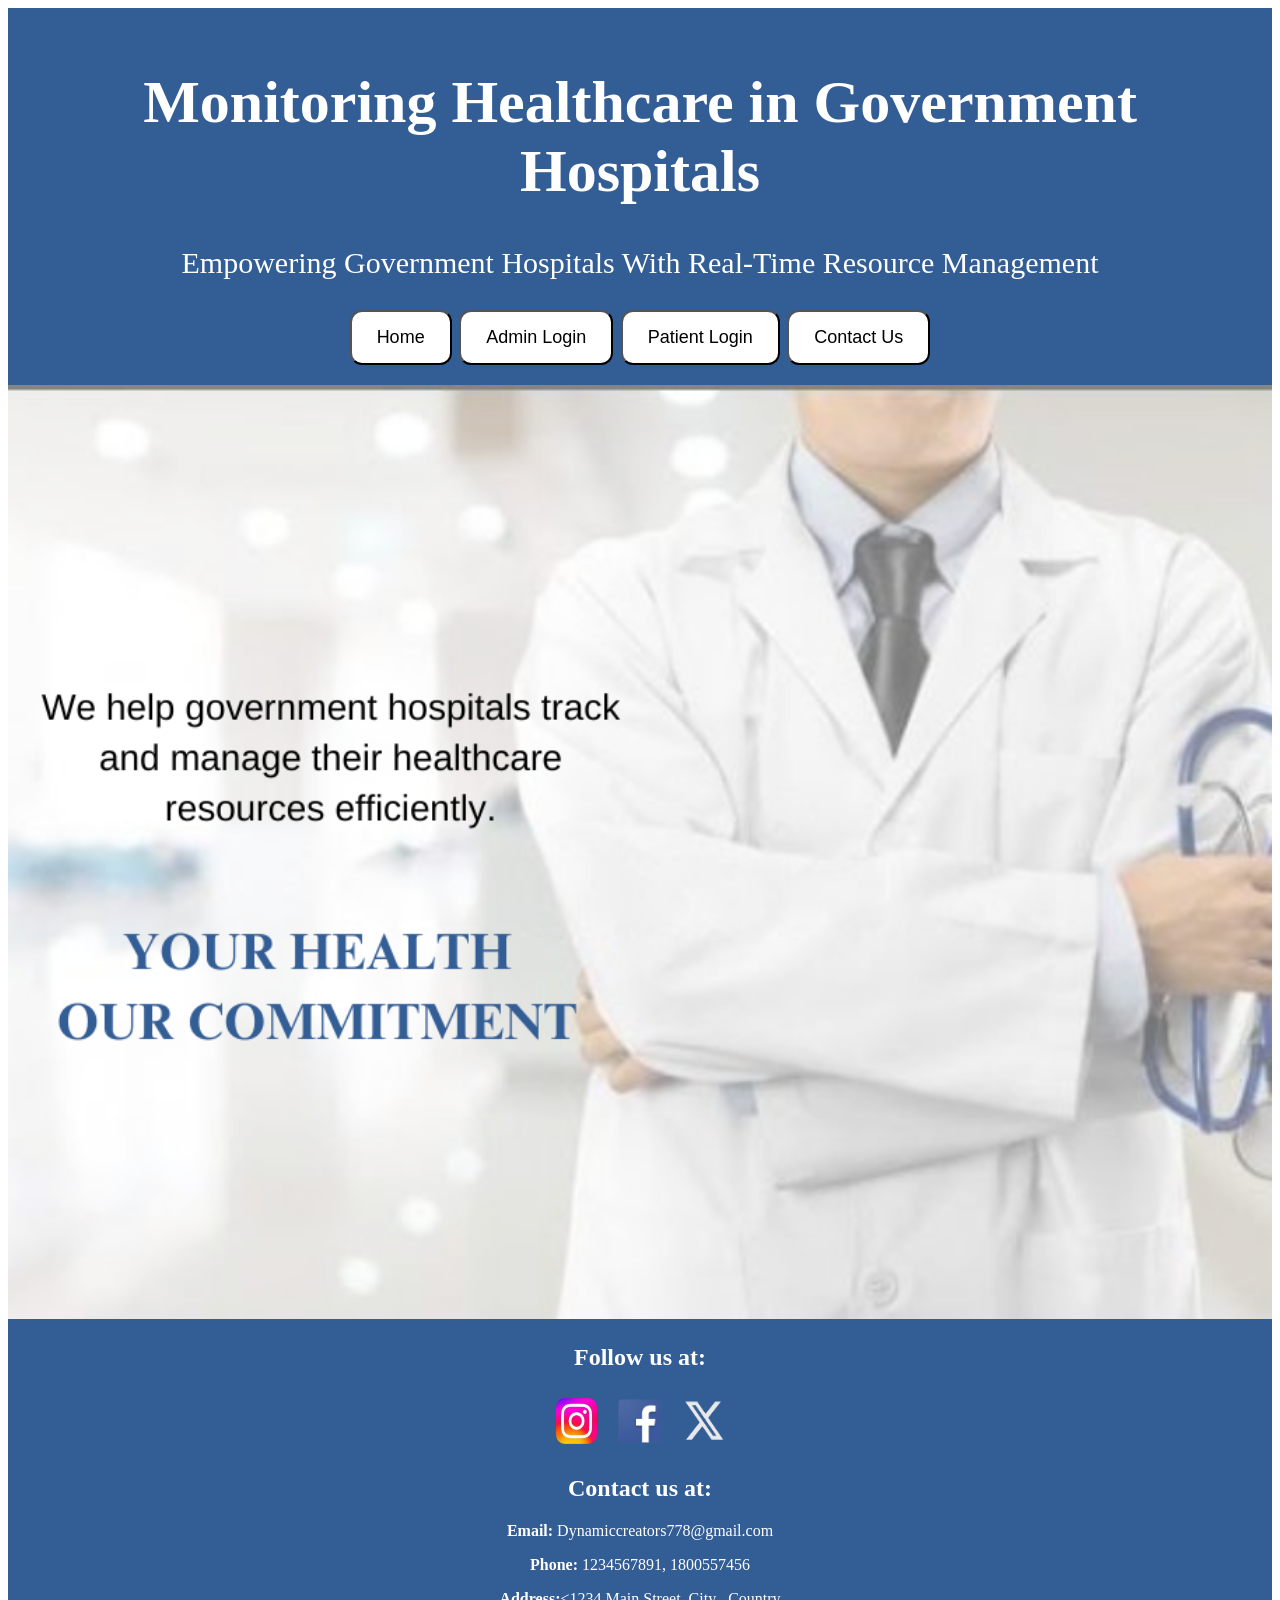
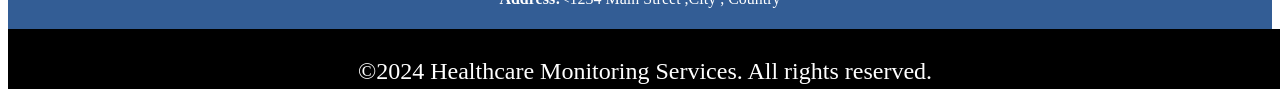
<file: index.html>
<html>   
<head>
    <title>Healthcare Home</title>
    <link rel="stylesheet" href="style.css">
</head>
<body>
    <div id="header">
        <h1>Monitoring Healthcare in Government Hospitals</h1>
        <p>Empowering Government Hospitals With Real-Time Resource Management</p>
         <button onclick="location.href='index.html'">Home</button>
         <button onclick="location.href='adminlogin.html'">Admin Login</button>
         <button onclick="location.href='patientlogin.html'">Patient Login</button>
         <button onclick="location.href='#footer'">Contact Us</button>
    </div>
<div id="body">
<img src="homebg.png" width=100% >
</div>
<div id="footer">
<div id="social">
<h2>Follow us at:</h2>
<a href="https://www.instagram.com/" target="_blank"><img src="istg.png"></a>
<a href="https://www.facebook.com/" target="_blank"><img src="fbook.png"></a>
<a href="https://x.com/__x" target="_blank"><img src="xsocial1.png"></a>
</div>

<div id="contact">
<h2>Contact us at:</h2>
<p><strong>Email: </strong><a href="mailto:dynamiccreators778@gmail.com">Dynamiccreators778@gmail.com</a></p>
<p><strong>Phone: </strong>1234567891, 1800557456<br></p>
<p><strong>Address:</strong><1234 Main Street ,City , Country</p>
</div>    
</div>
<div id="copy">
<p>&copy;2024 Healthcare Monitoring Services. All rights reserved.</p>
</div>

</body>
</html>
</file>
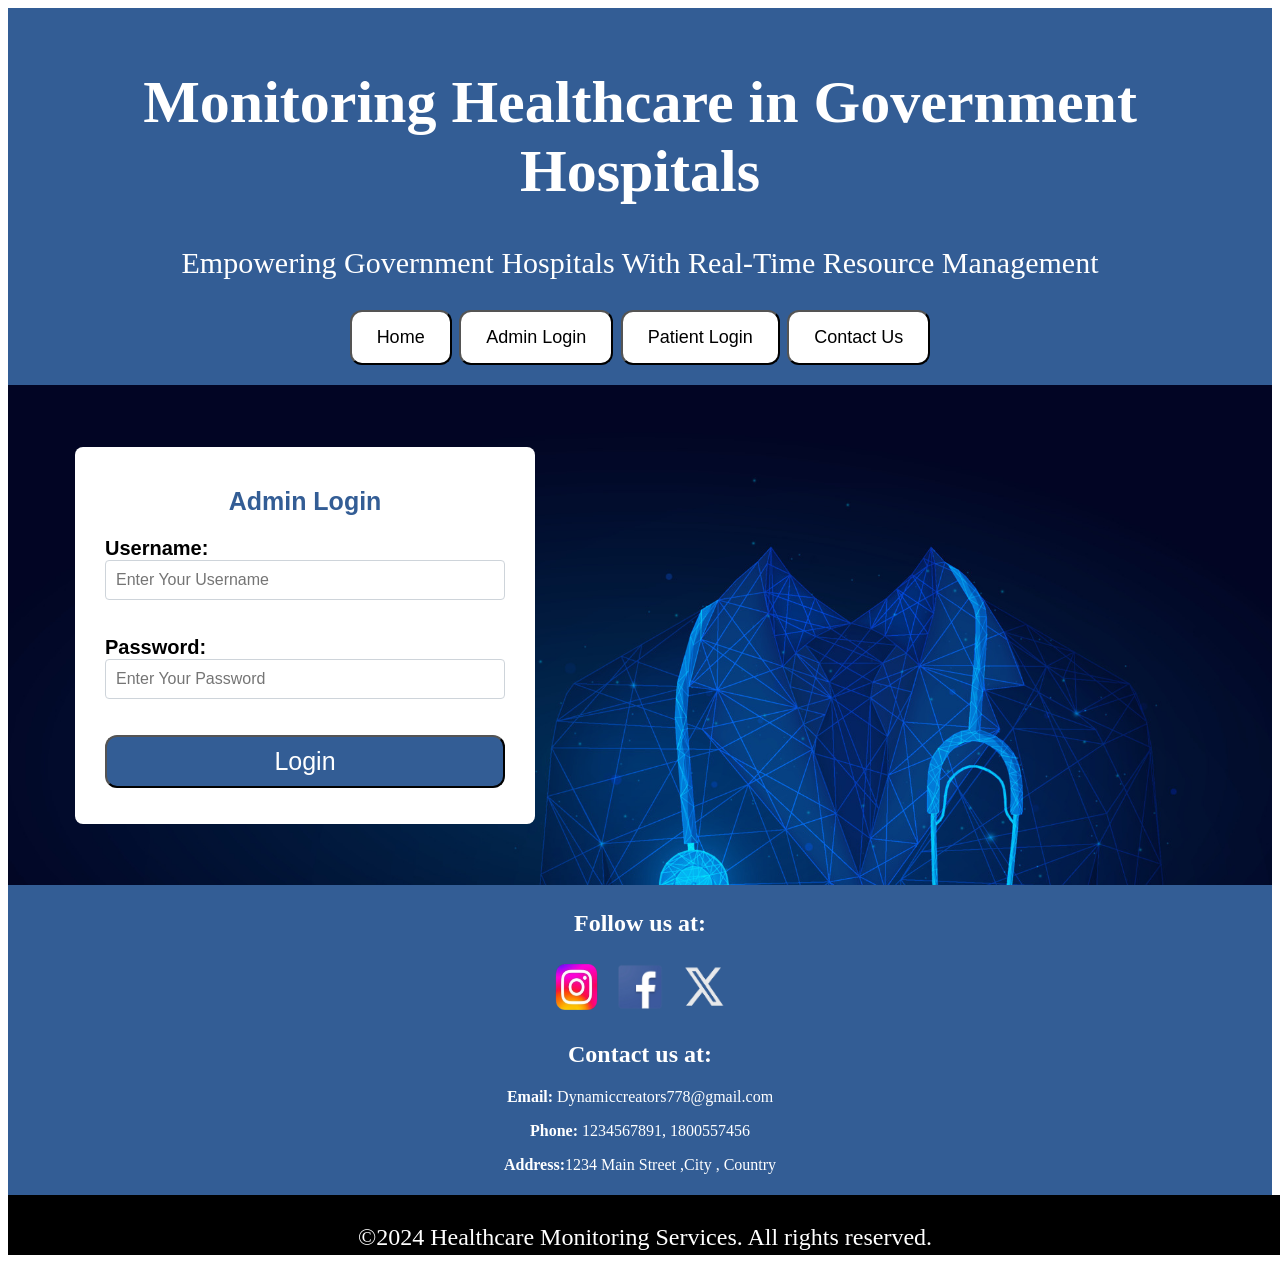
<file: adminlogin.html>
<html>
<head>
<title>Admin Login</title>
<link rel="stylesheet" href="style.css">
<style>
#body{
height:500px;
background-image:url("alogin.jpg");
font-family: Arial, sans-serif;
background-repeat:no-repeat;
background-size:cover;
align-content: center;
position:relative;
padding:0px 670px 0px 0px;
}
#body button{
background:#335d95;
color:#ffffff;
border-radius:12px;
cursor:pointer;
padding:10px 20px;
width:100%;
font-family: Arial, sans-serif;
font-size:25px;
}
#body button:hover{
background:#00008B;
}
#body h2{
color:#335d95;
text-align:center;
font-size:25px;
}
#login-form{
background:#ffffff;
border-radius: 8px;
max-width: 400px;
text-align:left;
margin:auto;
padding:20px 30px;
}
input{
width: 100%;
padding: 10px;
font-size: 16px;
border: 1px solid #ced4da; 
border-radius: 4px;
}
label{
font-size: 20px;
font-weight: bold;
}
#body a{
color:#335d95;
text-decoration:none;
}
#body a:hover{
text-decoration:underline;
color:#00008B;
}
</style>
</head>
<body>
<div id="header">
        <h1>Monitoring Healthcare in Government Hospitals</h1>
        <p>Empowering Government Hospitals With Real-Time Resource Management</p>
        <button onclick="location.href='index.html'">Home</button>
         <button onclick="location.href='adminlogin.html'">Admin Login</button>
         <button onclick="location.href='patientlogin.html'">Patient Login</button>
         <button onclick="location.href='#footer'">Contact Us</button>
    </div>
<div id="body">
<div id="login-form">
<h2>Admin Login</h2>
<form onsubmit="return validate(event)">
  <label for="username">Username:</label><br>
  <input type="text" id="username" name="username" placeholder="Enter Your Username" required><br><br><br>
  <label for="password">Password:</label><br>
  <input type="password" id="password" name="password" placeholder="Enter Your Password" required><br><br><br>
<button type="submit">Login</button>
<p id="message" class="message"></p>
</form> 
</div>
</div>

<div id="footer">
<div id="social">
<h2>Follow us at:</h2>
<a href="https://www.instagram.com/" target="_blank"><img src="istg.png"></a>
<a href="https://www.facebook.com/" target="_blank"><img src="fbook.png"></a>
<a href="https://x.com/__x" target="_blank"><img src="xsocial1.png"></a>
</div>

<div id="contact">
<h2>Contact us at:</h2>
<p><strong>Email: </strong><a href="mailto:dynamiccreators778@gmail.com">Dynamiccreators778@gmail.com</a></p>
<p><strong>Phone: </strong>1234567891, 1800557456<br></p>
<p><strong>Address:</strong>1234 Main Street ,City , Country</p>
</div>
</div>
    
<div id="copy">
<p>&copy;2024 Healthcare Monitoring Services. All rights reserved.</p>
</div>
    <script>
function validate(event){
event.preventDefault();
const correctun="admin";
const correctpass="pass123";
const enteredun=document.getElementById("username").value;
const enteredpass=document.getElementById("password").value;
const message=document.getElementById("message");
if(enteredun==correctun && enteredpass==correctpass){
message.style.color="green";
message.textContent="Login successful!";
 setTimeout(() => {
            window.location.href = "doctorform.html";
        }, 1000); 
return true;
}
else{
message.style.color="red";
message.textContent="Please try again!";
return false;
}}
</script>

</body>
</html>
</file>
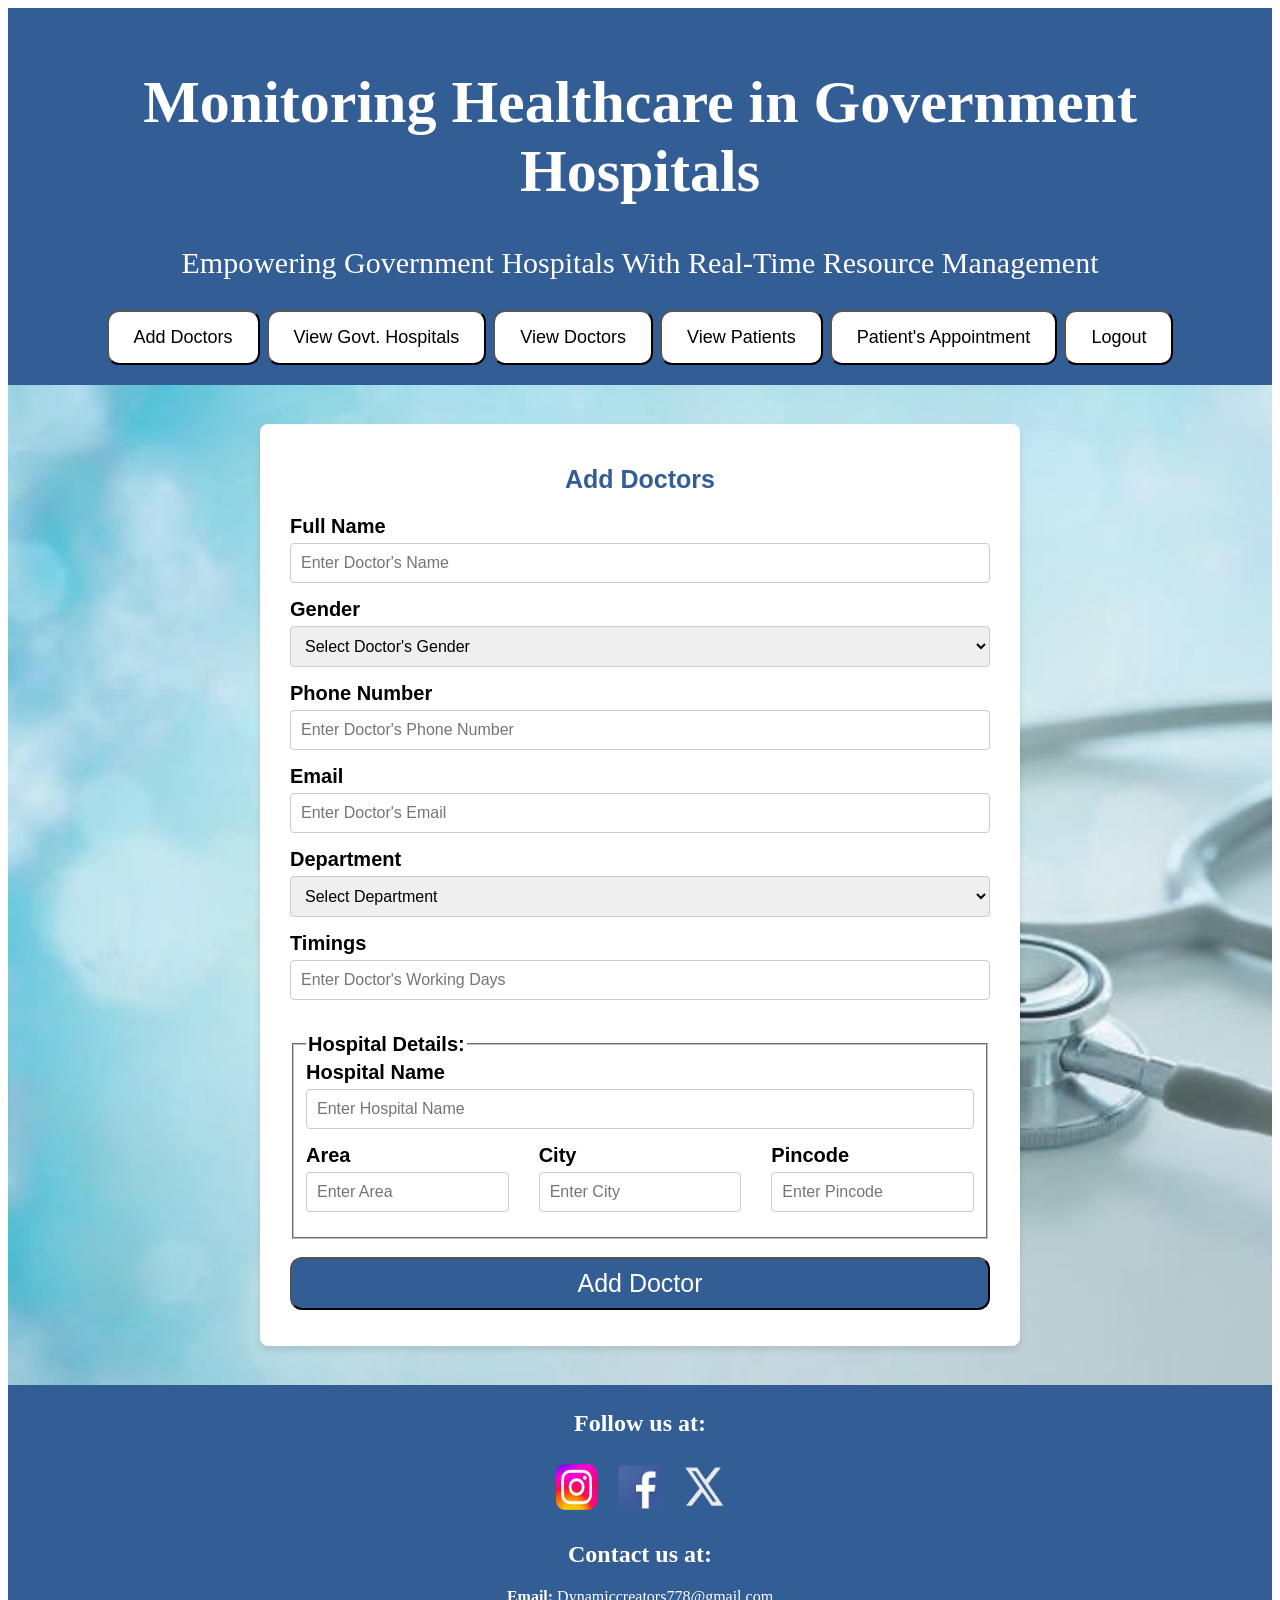
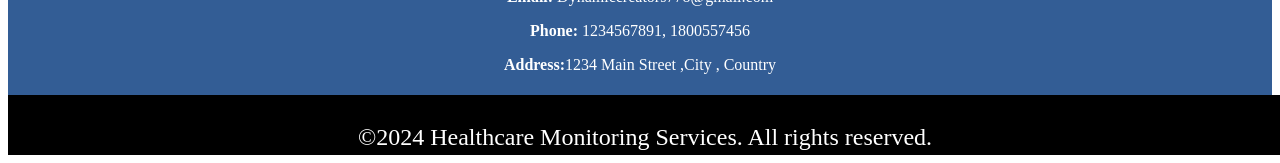
<file: doctorform.html>
<html>
<head>
<title>Add Doctors form</title>
<link rel="stylesheet" href="style.css">
<style>
#body {
background-image:url("register.jpeg");
font-family: Arial, sans-serif;
background-repeat:no-repeat;
background-size:cover;
margin: 0;
display: flex;
justify-content: center;
align-items: center;
height: 1000px;
        }
#body button{
background:#335d95;
color:#ffffff;
border-radius:12px;
cursor:pointer;
padding:10px 20px;
width:100%;
font-family: Arial, sans-serif;
font-size:25px;
}
#body button:hover{
background:#00008B;
}
#body h2{
color:#335d95;
text-align:center;
font-size:25px;
}
#login-form{
background:#ffffff;
border-radius: 8px;
max-width: 400px;
text-align:left;
margin:auto;
padding:20px 30px;
}
input{
width: 100%;
padding: 10px;
font-size: 16px;
border: 1px solid #ced4da; 
border-radius: 4px;
}
legend{
font-size: 20px;
font-weight: bold;
}
label{
font-size: 20px;
font-weight: bold;
color:#000000;
}
#body a{
color:#335d95;
text-decoration:none;
}
#body a:hover{
text-decoration:underline;
color:#00008B;
}
#form-group{
margin-bottom: 15px;
}
 #form-group label {
 display: block;
 font-weight: bold;
 margin-bottom: 5px;
}
 #form-group input, #form-group select {
  width: 100%;
 padding: 10px;
 font-size: 16px;
 border: 1px solid #ccc;
  border-radius: 4px;
        }
 #registration-container {
 background: #ffffff;
 padding:20px 30px;
 border-radius: 8px;
 box-shadow: 0 4px 6px rgba(0, 0, 0, 0.1);
  width:700px;
        }
#fieldset-container{
display:flex;
gap:30px;
}
#logout button:hover{
background:#ff0000;
color:#ffffff;
}
#button-container{
display:flex;
justify-content:center;
gap:7px;
}

</style>
</head>
<body>
<div id="header">
<h1>Monitoring Healthcare in Government Hospitals</h1>
<p>Empowering Government Hospitals With Real-Time Resource Management</p>
<div id="button-container">
<button  onclick="location.href='doctorform.html'">Add Doctors</button>
<button  onclick="location.href='viewhospitals.jsp'">View Govt. Hospitals</button>
<button  onclick="location.href='admindocs.jsp'">View Doctors</button>
<button  onclick="location.href='viewpatient.jsp'">View Patients</button>
<button  onclick="location.href='patientapp.jsp'">Patient's Appointment</button>
<div id="logout">
 <button  onclick="location.href='index.html'">Logout</button>
</div>
</div>
</div>
<div id="body">
    <div id="registration-container">
        <h2>Add Doctors</h2>
        <form action="doctorform.jsp" method="post">
            <div id="form-group">
                <label for="fullname">Full Name</label>
                <input type="text" id="fullname" name="fullname" placeholder="Enter Doctor's Name" required>
            </div>
            <div id="form-group">
                <label for="gender">Gender</label>
                <select id="gender" name="gender" required>
                    <option value="" disabled selected>Select Doctor's Gender</option>
                    <option value="male">Male</option>
                    <option value="female">Female</option>
                    <option value="other">Other</option>
                </select>
            </div>
            <div id="form-group">
                <label for="phone">Phone Number</label>
                <input type="tel" id="phone" name="phone" placeholder="Enter Doctor's Phone Number" maxlength="10" onkeypress="return event.charCode>=48 && event.charCode<=57"
                required>
            </div>
            <div id="form-group">
                <label for="email">Email</label>
                <input type="email" id="email" name="email" placeholder="Enter Doctor's Email" required>
            </div>
 <div id="form-group">
               <label for="department">Department</label>
                <select id="department" name="department" required>
                    <option value="" disabled selected>Select Department</option>
                    <option value="Cardiology">Cardiology</option>
                    <option value="Dermatology">Dermatology</option>
                    <option value="Neurology">Neurology</option>
                    <option value="Orthopedic">Orthopedics</option>
                    <option value="Gynecology">Gynecology</option>
                    <option value="Psychology">Psychology</option>
                    <option value="Radiology">Radiology</option>
                    <option value="ENT">E.N.T</option>
                    <option value="General medicine">General medicine</option>
                    <option value="Obstetrics">Obstetrics</option>
                </select>
            </div>
       <div id="form-group">
           <label for="timings">Timings </label>
                <input type="text" id="timings" name="timings" placeholder="Enter Doctor's Working Days" required>
                <br><br>
       </div>
<fieldset>
<legend>Hospital Details:</legend>
<div id="form-group">
                <label for="hospitalname">Hospital Name</label>
                <input type="text" id="hospitalname" name="hospitalname" placeholder="Enter Hospital Name" required>
            </div>
<div id="fieldset-container">

<div id="form-group">
    <label for="area">Area</label>
                <input type="text" id="area" name="area" placeholder="Enter Area" required>
</div>
<div id="form-group">
    <label for="city">City</label>
    <input type="text" id="city" name="city" placeholder="Enter City" required>
            </div> 
<div id="form-group">
<label for="pincode">Pincode </label>
                <input type="text" id="pincode" name="pincode" placeholder="Enter Pincode" maxlength="6" onkeypress="return event.charCode>=48 && event.charCode<=57"
                required>
 </div></div>
</fieldset><br>
           <button type="submit">Add Doctor</button>
        </form>
    </div>
</div>
<div id="footer">
<div id="social">
<h2>Follow us at:</h2>
<a href="https://www.instagram.com/" target="_blank"><img src="istg.png"></a>
<a href="https://www.facebook.com/" target="_blank"><img src="fbook.png"></a>
<a href="https://x.com/__x" target="_blank"><img src="xsocial1.png"></a>
</div>
<div id="contact">
<h2>Contact us at:</h2>
<p><strong>Email: </strong><a href="mailto:dynamiccreators778@gmail.com">Dynamiccreators778@gmail.com</a></p>
<p><strong>Phone: </strong>1234567891, 1800557456<br></p>
<p><strong>Address:</strong>1234 Main Street ,City , Country</p>
</div>
</div>
<div id="copy">
<p>&copy;2024 Healthcare Monitoring Services. All rights reserved.</p>
</div>
</body>
</html>
</file>
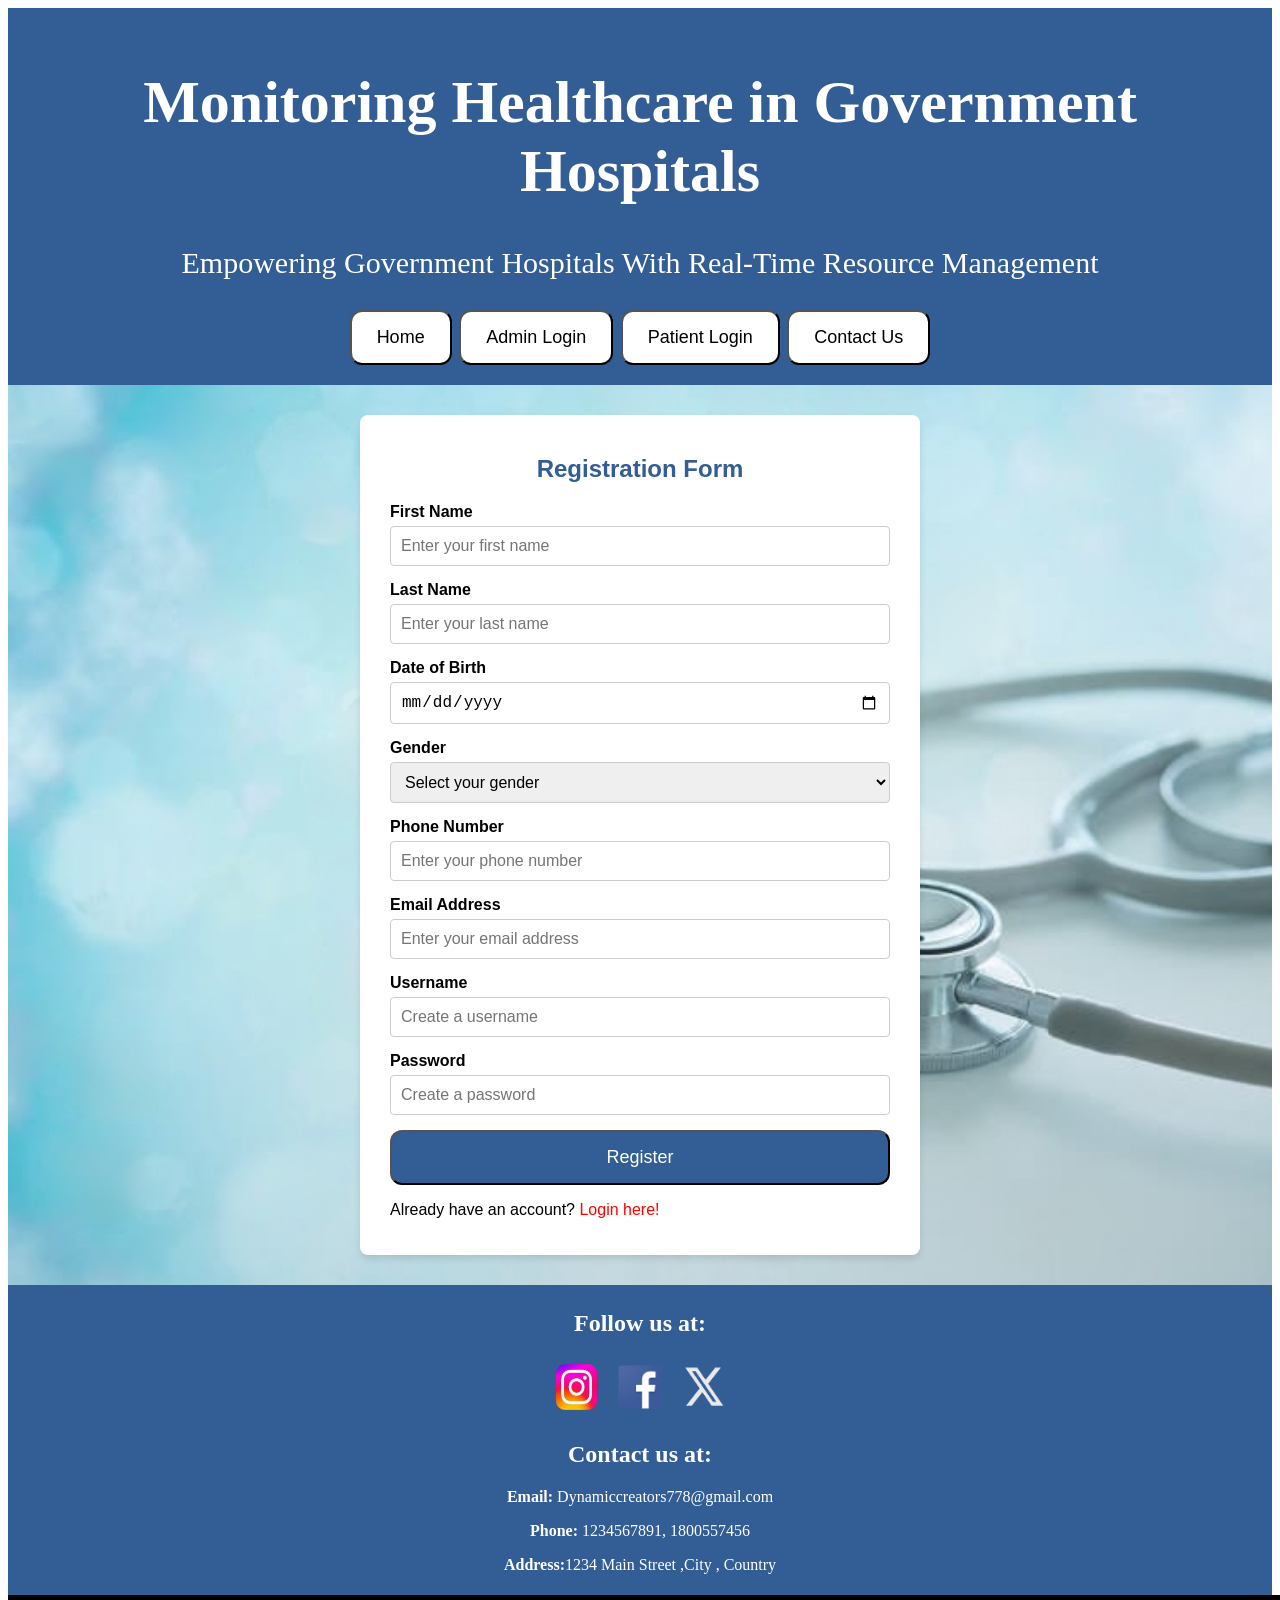
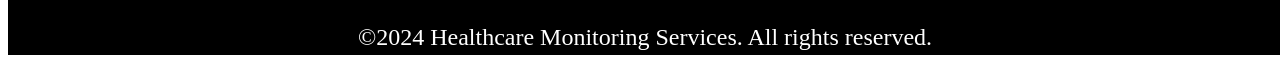
<file: patientform.html>
<html>
<head>
    <title>Registration Form</title>
    <link rel="stylesheet" href="style.css">
    <style>
        #body{
            background-image:url("register.jpeg");
            font-family: Arial, sans-serif;
            background-repeat:no-repeat;
            background-size:cover;
            margin: 0;
            display: flex;
            justify-content: center;
            align-items: center;
            height: 900px;
        }
        #registration-container{
            background: #ffffff;
            padding:20px 30px;
            border-radius: 8px;
            box-shadow: 0 4px 6px rgba(0, 0, 0, 0.1);
            width:500px;
        }
        #body h2{
            text-align: center;
            color: #335d95;
            margin-bottom: 20px;
        }
        #form-group{
            margin-bottom: 15px;
        }
        #form-group label{
            display: block;
            font-weight: bold;
            margin-bottom: 5px;
        }
        #form-group input, #form-group select {
            width: 100%;
            padding: 10px;
            font-size: 16px;
            border: 1px solid #ccc;
            border-radius: 4px;
        }
        #body button{
            padding: 15px 25px;
            font-size:18px;
            border-radius:12px;
            background:#335d95;
            color:#ffffff;
            cursor:pointer;
            width:100%;
            transition: background 0.3s, color 0.3s;
        }
        #body button:hover{
            background:#00008B;
        }  
        submit{
            width: 100%;
            padding: 10px;
            font-size: 16px;
            color: #fff;
            background-color: #28a745;
            border: none;
            border-radius: 4px;
            cursor: pointer;
        }
        #body a{
            color:red;
        }
        #body a:hover{
            color:blueviolet
        }
    </style>
</head>
<body>
<div id="header">
        <h1>Monitoring Healthcare in Government Hospitals</h1>
        <p>Empowering Government Hospitals With Real-Time Resource Management</p>
         <button onclick="location.href='index.html'">Home</button>
         <button onclick="location.href='adminlogin.html'">Admin Login</button>
         <button onclick="location.href='patientlogin.html'">Patient Login</button>
         <button onclick="location.href='#footer'">Contact Us</button>
    </div>
<div id="body">
  <div id="registration-container">
     <h2>Registration Form</h2>
      <form action="patientdetails.jsp" method="post">
          <div id="form-group">
              <label for="firstname">First Name</label>
              <input type="text" id="firstname" name="firstname" placeholder="Enter your first name" required>
          </div>
          <div id="form-group">
              <label for="lastname">Last Name</label>
              <input type="text" id="lastname" name="lastname" placeholder="Enter your last name" required>
          </div>
          <div id="form-group">
              <label for="dob">Date of Birth</label>
              <input type="date" id="dob" name="dob" required>
          </div>
          <div id="form-group">
              <label for="gender">Gender</label>
              <select id="gender" name="gender" required>
                  <option value="" disabled selected>Select your gender</option>
                  <option value="male">Male</option>
                  <option value="female">Female</option>
                  <option value="other">Other</option>
              </select>
          </div>
          <div id="form-group">
              <label for="phone">Phone Number</label>
              <input type="tel" id="phone" name="phone" placeholder="Enter your phone number" maxlength="10" 
                     onkeypress="return event.charCode>=48 && event.charCode<=57" required>
          </div>
          <div id="form-group">
              <label for="email">Email Address</label>
              <input type="email" id="email" name="email" placeholder="Enter your email address" required>
          </div>
          <div id="form-group">
              <label for="username">Username</label>
              <input type="text" id="username" name="username" placeholder="Create a username" required>
          </div>
          <div id="form-group">
              <label for="password">Password</label>
              <input type="password" id="password" name="password" placeholder="Create a password" required>
          </div>
          <button type="submit">Register</button>
          <p>Already have an account? <a href="patientlogin.html">Login here!</a></p>
      </form>
  </div>
</div>

<div id="footer">
    <div id="social">
         <h2>Follow us at:</h2>
         <a href="https://www.instagram.com/" target="_blank"><img src="istg.png"></a>
         <a href="https://www.facebook.com/" target="_blank"><img src="fbook.png"></a>
         <a href="https://x.com/__x" target="_blank"><img src="xsocial1.png"></a>
    </div>
    <div id="contact">
         <h2>Contact us at:</h2>
         <p><strong>Email: </strong><a href="mailto:dynamiccreators778@gmail.com">Dynamiccreators778@gmail.com</a></p>
         <p><strong>Phone: </strong>1234567891, 1800557456<br></p>
         <p><strong>Address:</strong>1234 Main Street ,City , Country</p>
    </div>
</div>
<div id="copy">
       <p>&copy;2024 Healthcare Monitoring Services. All rights reserved.</p>
</div>
</body>
</html>
</file>
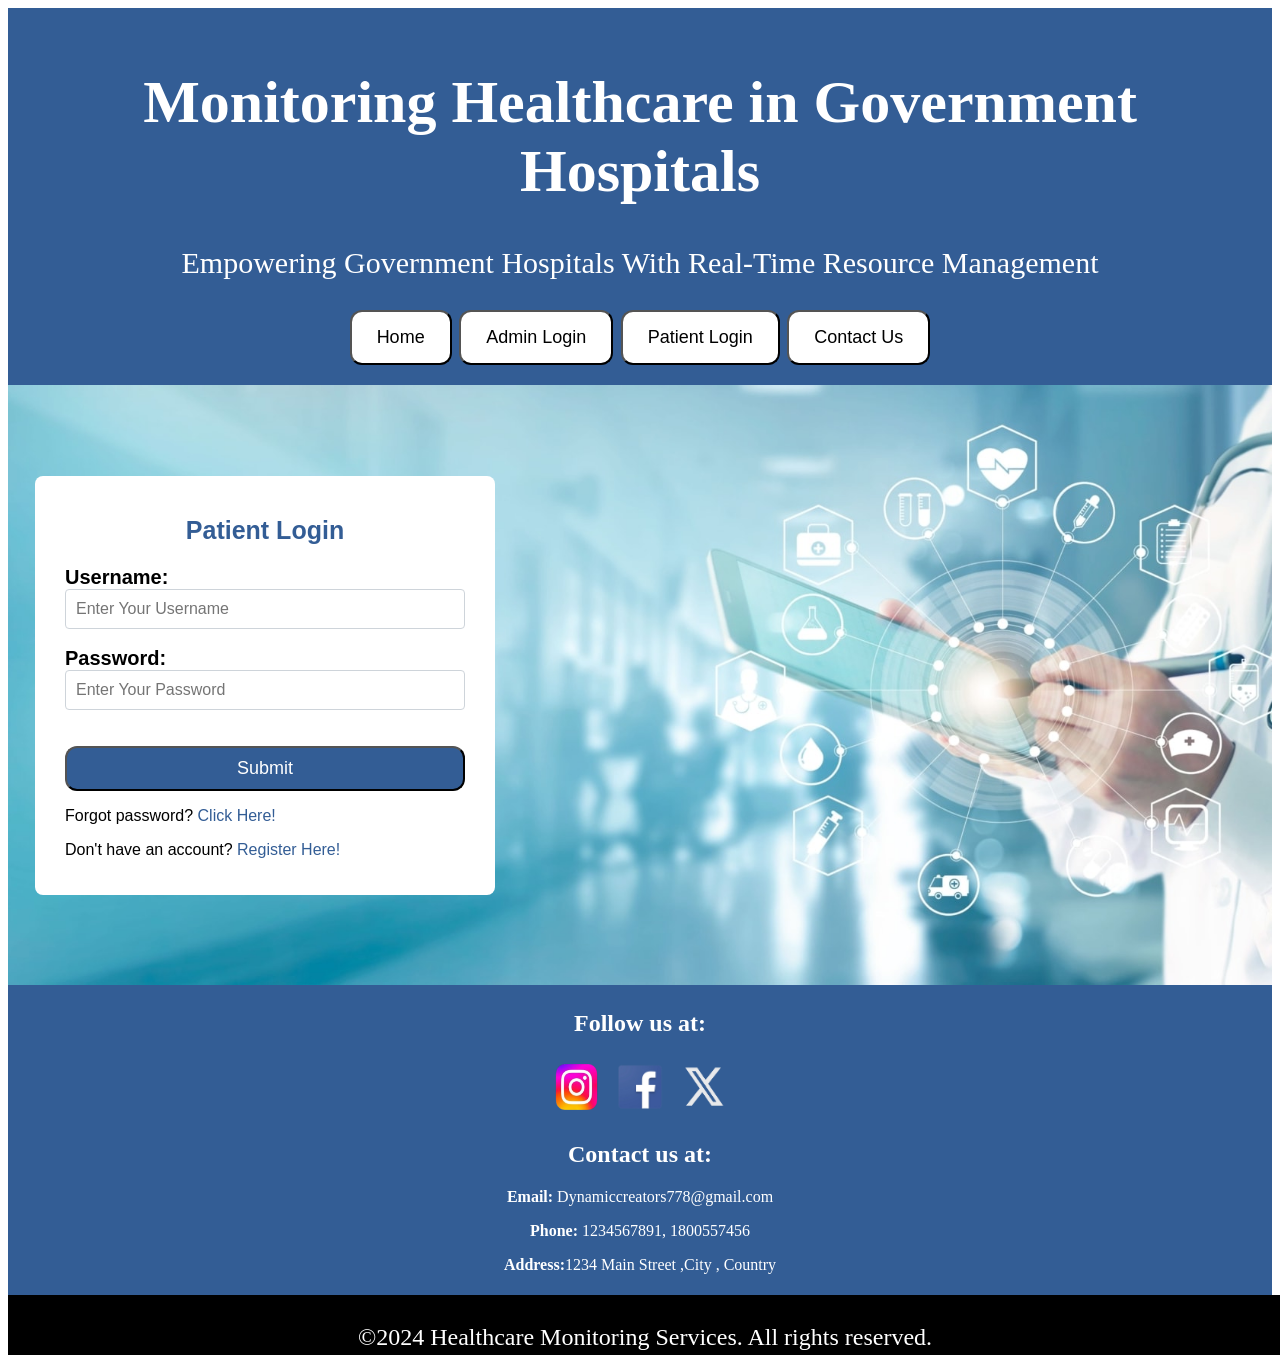
<file: patientlogin.html>
<html>
<head>
<title>Patient Login</title>
<link rel="stylesheet" href="style.css">
<style> 
#body{
height:600px;
background-image:url("plogin.jpg");
font-family: Arial, sans-serif;
background-repeat:no-repeat;
background-size:cover;
align-content: center ;
padding:0px 750px 0px 0px;
}
#body button{
background:#335d95;
color:#ffffff;
border-radius:12px;
cursor:pointer;
padding:10px 20px;
width:100%;
}
#body button:hover{
background:#00008B;
}
#body h2{
color:#335d95;
text-align:center;
font-size:25px;
}
#login-form{
background:#ffffff;
border-radius: 8px;
max-width: 400px;
text-align:left;
align-content:right;
margin:auto;
padding:20px 30px;
}
input{
width: 100%;
padding: 10px;
font-size: 16px;
border: 1px solid #ced4da; 
border-radius: 4px;
}
label{
font-size: 20px;
font-weight: bold;
}
#body a{
color:#335d95;
text-decoration:none;
}
#body a:hover{
text-decoration:underline;
color:#00008B;
}
</style>
</head>
<body>
<div id="header">
        <h1>Monitoring Healthcare in Government Hospitals</h1>
        <p>Empowering Government Hospitals With Real-Time Resource Management</p>
         <button onclick="location.href='index.html'">Home</button>
         <button onclick="location.href='adminlogin.html'">Admin Login</button>
         <button onclick="location.href='patientlogin.html'">Patient Login</button>
         <button onclick="location.href='#footer'">Contact Us</button>
</div>
<div id="body">
<div id="login-form">
<h2>Patient Login</h2>
<form action='validatepatientlogin.jsp' method='post'>
  <label for="username">Username:</label>
  <input type="text" id="username" name="username" placeholder="Enter Your Username" required><br><br>
  <label for="password">Password:</label>
  <input type="password" id="password" name="password" placeholder="Enter Your Password" required><br>
 <br><br>
  <button type='submit'>Submit</button>
<p>Forgot password? <a href="forgetpassword.jsp">Click Here!</a></p>
<p>Don't have an account? <a href="patientform.html">Register Here!</a></p>
</form> 
</div>
</div>

<div id="footer">
     <div id="social">
            <h2>Follow us at:</h2>
            <a href="https://www.instagram.com/" target="_blank"><img src="istg.png"></a>
            <a href="https://www.facebook.com/" target="_blank"><img src="fbook.png"></a>
            <a href="https://x.com/__x" target="_blank"><img src="xsocial1.png"></a>
     </div>

     <div id="contact">
<h2>Contact us at:</h2>
<p><strong>Email: </strong><a href="mailto:dynamiccreators778@gmail.com">Dynamiccreators778@gmail.com</a></p>
<p><strong>Phone: </strong>1234567891, 1800557456<br></p>
<p><strong>Address:</strong>1234 Main Street ,City , Country</p>
    </div>
</div>
    
<div id="copy">
<p>&copy;2024 Healthcare Monitoring Services. All rights reserved.</p>
</div>
 
</body>
</html>
</file>
<file: style.css>
#header{
    background-color:#335d95;
   padding: 20px;
   text-align: center;
   color:#ffffff;
   font-size:30px;
}
a{
  color:#000000;
  text-decoration: none;
}
a:hover{
color:#ffffff;
}
#contact a:hover{
text-decoration:underline;
}
button{
padding: 15px 25px;
font-size:18px;
border-radius:12px;
background:#ffffff;
color:#000000;
cursor:pointer;
transition: background 0.3s, color 0.3s;
}
button:hover{
background:#335d95;
color:#ffffff;
}
#footer{
padding:5px;
background-color:#335d95;
color:#ffffff;
text-align:center;
height:300px;
}
#footer img{
height:50px;
width:50px;
padding:5px;
border-radius:5px;
}
#social img{
border-radius:5px;
}
#footer a{
color:#ffffff;
}
#contact{
text-align:center;
}
#copy{
height:50px;
width:100%;
margin:0px 0px;
background-color:#000000;
color:#ffffff;
text-align:center;
font-size:24px;
padding:5px;
}
#contact p{
text-align:center;
}
</file>
